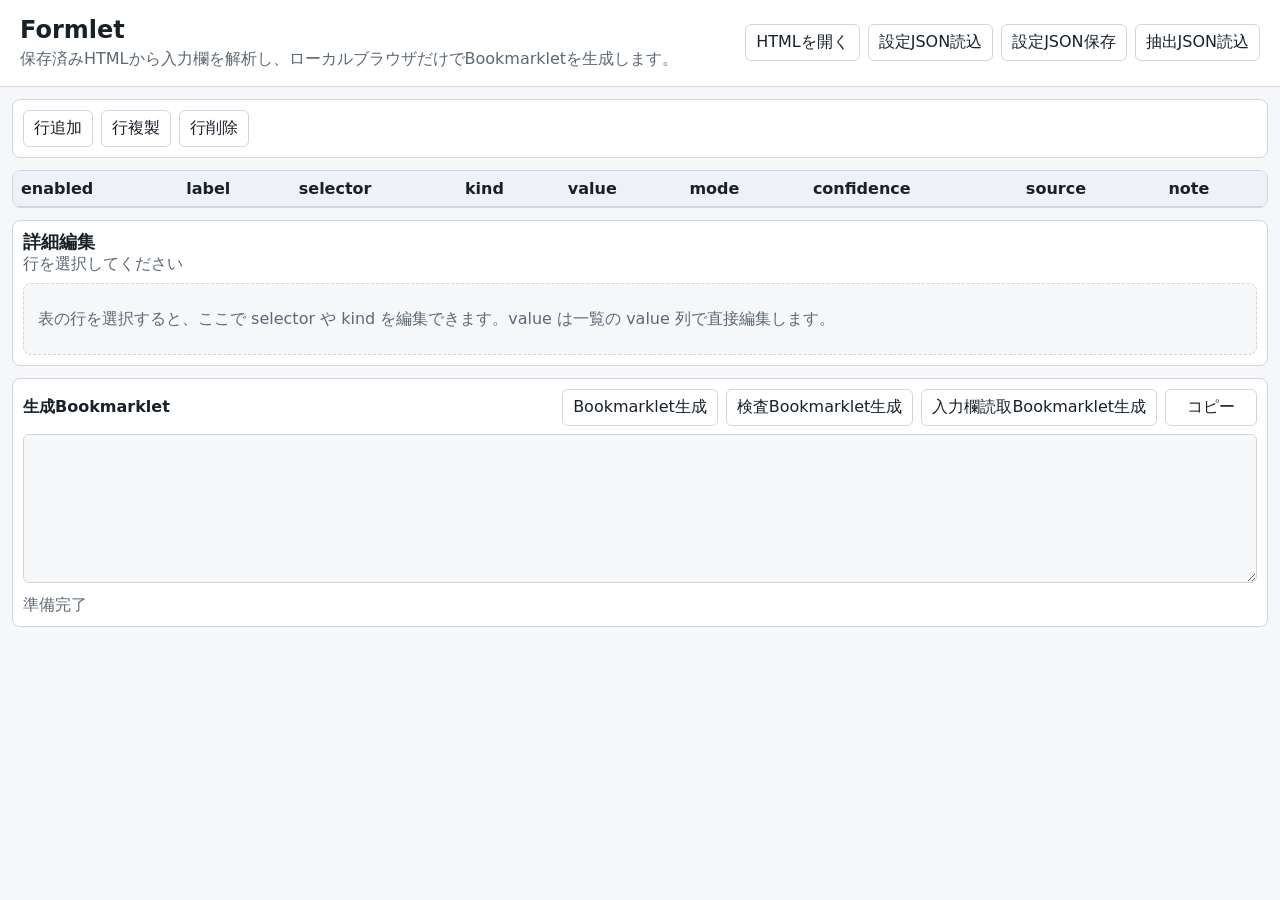
<file: web/index.html>
<!doctype html>
<html lang="ja">
<head>
  <meta charset="utf-8">
  <meta name="viewport" content="width=device-width, initial-scale=1">
  <title>Formlet Web</title>
  <link rel="stylesheet" href="styles.css">
  <script defer src="app.js"></script>
</head>
<body>
  <header class="app-header">
    <div>
      <h1>Formlet</h1>
      <p>保存済みHTMLから入力欄を解析し、ローカルブラウザだけでBookmarkletを生成します。</p>
    </div>
    <div class="header-actions">
      <button id="openHtmlButton" type="button">HTMLを開く</button>
      <button id="loadSettingsButton" type="button">設定JSON読込</button>
      <button id="saveSettingsButton" type="button">設定JSON保存</button>
      <button id="loadExtractedButton" type="button">抽出JSON読込</button>
    </div>
  </header>

  <main class="app-main">
    <section class="toolbar" aria-label="行操作">
      <button id="addRuleButton" type="button">行追加</button>
      <button id="duplicateRuleButton" type="button">行複製</button>
      <button id="deleteRuleButton" type="button">行削除</button>
    </section>

    <section class="grid-section" aria-label="入力ルール一覧">
      <table>
        <thead>
          <tr>
            <th>enabled</th>
            <th>label</th>
            <th>selector</th>
            <th>kind</th>
            <th>value</th>
            <th>mode</th>
            <th>confidence</th>
            <th>source</th>
            <th>note</th>
          </tr>
        </thead>
        <tbody id="rulesBody"></tbody>
      </table>
    </section>

    <section class="editor-section" aria-label="選択行の編集">
      <div class="section-header">
        <div>
          <h2>詳細編集</h2>
          <p id="selectedRuleText">行を選択してください</p>
        </div>
      </div>

      <div id="emptyEditorHint" class="empty-editor">
        表の行を選択すると、ここで selector や kind を編集できます。value は一覧の value 列で直接編集します。
      </div>

      <div id="editorForm" class="editor-form hidden">
        <div class="details-grid">
          <label for="labelInput">label</label>
          <input id="labelInput" type="text" autocomplete="off">
          <label for="selectorInput">selector</label>
          <input id="selectorInput" type="text" autocomplete="off">
          <label for="kindSelect">kind</label>
          <select id="kindSelect"></select>
          <label for="modeSelect">mode</label>
          <select id="modeSelect"></select>
          <label for="enabledInput">enabled</label>
          <input id="enabledInput" type="checkbox">
          <label for="noteInput">note</label>
          <input id="noteInput" type="text" autocomplete="off">
        </div>
      </div>
    </section>

    <section class="output-section" aria-label="生成Bookmarklet">
      <div class="output-header">
        <label for="bookmarkletOutput">生成Bookmarklet</label>
        <div class="output-actions">
          <button id="generateFillButton" type="button">Bookmarklet生成</button>
          <button id="generateInspectButton" type="button">検査Bookmarklet生成</button>
          <button id="generateExtractButton" type="button">入力欄読取Bookmarklet生成</button>
          <button id="copyBookmarkletInlineButton" type="button">コピー</button>
        </div>
      </div>
      <textarea id="bookmarkletOutput" rows="7" spellcheck="false"></textarea>
      <p id="statusText" class="status">準備完了</p>
    </section>
  </main>

  <input id="htmlFileInput" type="file" accept=".html,.htm,text/html" hidden>
  <input id="settingsFileInput" type="file" accept=".json,application/json" hidden>
  <input id="extractedFileInput" type="file" accept=".json,application/json" hidden>
</body>
</html>
</file>
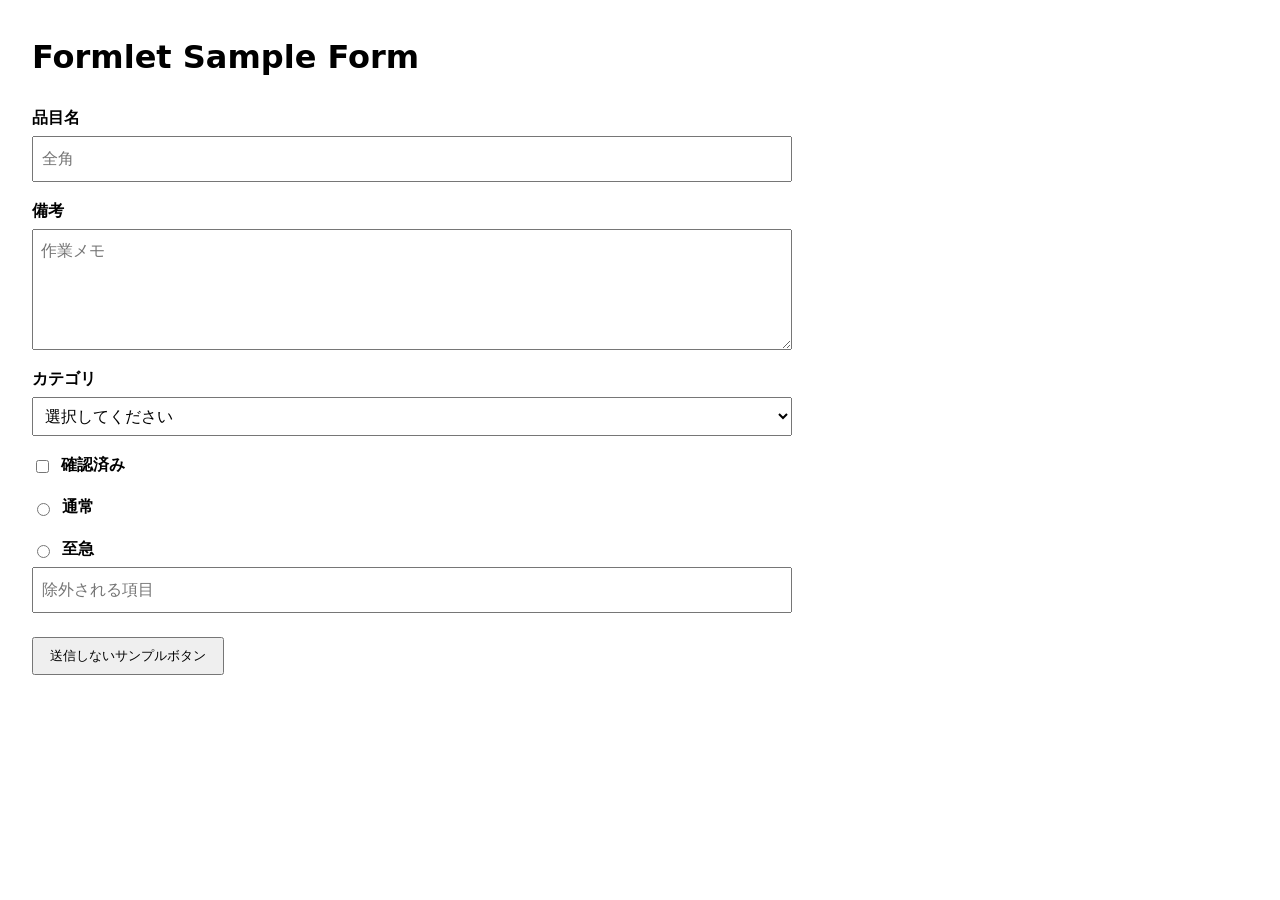
<file: html_bookmarklet_input_assistant/settings/sample_form.html>
<!doctype html>
<html lang="ja">
<head>
  <meta charset="utf-8">
  <title>Formlet Sample Form</title>
  <style>
    body {
      font-family: system-ui, -apple-system, BlinkMacSystemFont, "Segoe UI", sans-serif;
      line-height: 1.6;
      margin: 32px;
      max-width: 760px;
    }

    label {
      display: block;
      font-weight: 600;
      margin-top: 16px;
    }

    input,
    textarea,
    select {
      box-sizing: border-box;
      display: block;
      font: inherit;
      margin-top: 6px;
      padding: 8px;
      width: 100%;
    }

    input[type="checkbox"],
    input[type="radio"] {
      display: inline-block;
      margin-right: 6px;
      width: auto;
    }

    .inline-label {
      align-items: center;
      display: flex;
      gap: 6px;
      margin-top: 16px;
    }

    button {
      margin-top: 24px;
      padding: 8px 16px;
    }
  </style>
</head>
<body>
  <h1>Formlet Sample Form</h1>

  <form>
    <label for="mtlItemName">品目名</label>
    <input id="mtlItemName" class="x8" name="mtlItemName" type="text" maxlength="45" placeholder="全角">

    <label for="memo">備考</label>
    <textarea id="memo" class="memo" name="memo" rows="4" placeholder="作業メモ"></textarea>

    <label for="category">カテゴリ</label>
    <select id="category" name="category">
      <option value="">選択してください</option>
      <option value="A">A</option>
      <option value="B">B</option>
      <option value="C">C</option>
    </select>

    <label class="inline-label">
      <input type="checkbox" name="confirmed">
      確認済み
    </label>

    <label class="inline-label">
      <input type="radio" name="priority" value="normal">
      通常
    </label>

    <label class="inline-label">
      <input type="radio" name="priority" value="urgent">
      至急
    </label>

    <input type="hidden" name="internalId" value="sample-hidden">
    <input type="password" name="password" placeholder="除外される項目">

    <button type="button">送信しないサンプルボタン</button>
  </form>
</body>
</html>
</file>
<file: web/styles.css>
:root {
  color-scheme: light dark;
  --background: #f6f7f9;
  --surface: #ffffff;
  --surface-muted: #eef1f5;
  --text: #18202a;
  --muted: #5c6875;
  --border: #cfd6df;
  --accent: #1664d9;
  --danger: #ba2d2d;
}

@media (prefers-color-scheme: dark) {
  :root {
    --background: #14171b;
    --surface: #1e2329;
    --surface-muted: #262c34;
    --text: #eef2f7;
    --muted: #a8b3c0;
    --border: #3a434e;
    --accent: #6aa4ff;
    --danger: #ff7878;
  }
}

* {
  box-sizing: border-box;
}

body {
  background: var(--background);
  color: var(--text);
  font-family: system-ui, -apple-system, BlinkMacSystemFont, "Segoe UI", sans-serif;
  margin: 0;
}

button,
input,
select,
textarea {
  font: inherit;
}

button {
  background: var(--surface);
  border: 1px solid var(--border);
  border-radius: 6px;
  color: var(--text);
  cursor: pointer;
  padding: 7px 10px;
}

button:hover {
  border-color: var(--accent);
}

.app-header {
  align-items: center;
  background: var(--surface);
  border-bottom: 1px solid var(--border);
  display: flex;
  gap: 16px;
  justify-content: space-between;
  padding: 16px 20px;
}

.app-header h1 {
  font-size: 24px;
  line-height: 1.2;
  margin: 0 0 4px;
}

.app-header p {
  color: var(--muted);
  margin: 0;
}

.header-actions,
.toolbar,
.output-actions {
  display: flex;
  flex-wrap: wrap;
  gap: 8px;
}

.app-main {
  display: grid;
  gap: 12px;
  padding: 12px;
}

.toolbar,
.grid-section,
.editor-section,
.output-section {
  background: var(--surface);
  border: 1px solid var(--border);
  border-radius: 8px;
  padding: 10px;
}

.grid-section {
  max-height: 46vh;
  overflow: auto;
  padding: 0;
}

table {
  border-collapse: collapse;
  min-width: 1120px;
  width: 100%;
}

th,
td {
  border-bottom: 1px solid var(--border);
  padding: 8px;
  text-align: left;
  vertical-align: top;
  white-space: nowrap;
}

th {
  background: var(--surface-muted);
  font-weight: 650;
  position: sticky;
  top: 0;
  z-index: 1;
}

tr {
  cursor: default;
}

tr.selected {
  background: color-mix(in srgb, var(--accent) 18%, transparent);
}

.value-cell {
  min-width: 220px;
  white-space: normal;
}

.enabled-cell {
  text-align: center;
  width: 80px;
}

.table-enabled-checkbox {
  height: 18px;
  width: 18px;
}

.section-header,
.output-header {
  align-items: center;
  display: flex;
  justify-content: space-between;
  margin-bottom: 8px;
}

.section-header h2 {
  font-size: 18px;
  line-height: 1.2;
  margin: 0 0 2px;
}

.section-header p {
  color: var(--muted);
  margin: 0;
}

.empty-editor {
  align-items: center;
  background: var(--background);
  border: 1px dashed var(--border);
  border-radius: 8px;
  color: var(--muted);
  display: flex;
  min-height: 72px;
  padding: 14px;
}

.editor-form {
  display: grid;
  gap: 12px;
}

.details-grid label {
  color: var(--muted);
  font-size: 13px;
  font-weight: 650;
}

.details-grid {
  align-items: center;
  display: grid;
  gap: 10px;
  grid-template-columns: auto minmax(150px, 1fr) auto minmax(260px, 2fr) auto minmax(120px, 1fr) auto minmax(140px, 1fr);
}

.details-grid input[type="checkbox"] {
  justify-self: start;
}

.table-value-input,
.table-value-select,
.table-value-textarea,
.details-grid input[type="text"],
.details-grid select,
.output-section textarea {
  background: var(--background);
  border: 1px solid var(--border);
  border-radius: 6px;
  color: var(--text);
  padding: 7px 9px;
  width: 100%;
}

.table-value-textarea,
.output-section textarea {
  resize: vertical;
}

.table-value-input,
.table-value-select {
  min-width: 160px;
}

.table-value-textarea {
  min-height: 38px;
}

.hidden {
  display: none !important;
}

.output-header label {
  font-weight: 650;
}

.output-actions button {
  min-width: 92px;
}

.status {
  color: var(--muted);
  margin: 8px 0 0;
}

.danger {
  color: var(--danger);
}

@media (max-width: 900px) {
  .app-header {
    align-items: stretch;
    flex-direction: column;
  }

  .details-grid {
    grid-template-columns: 1fr;
  }
}
</file>
